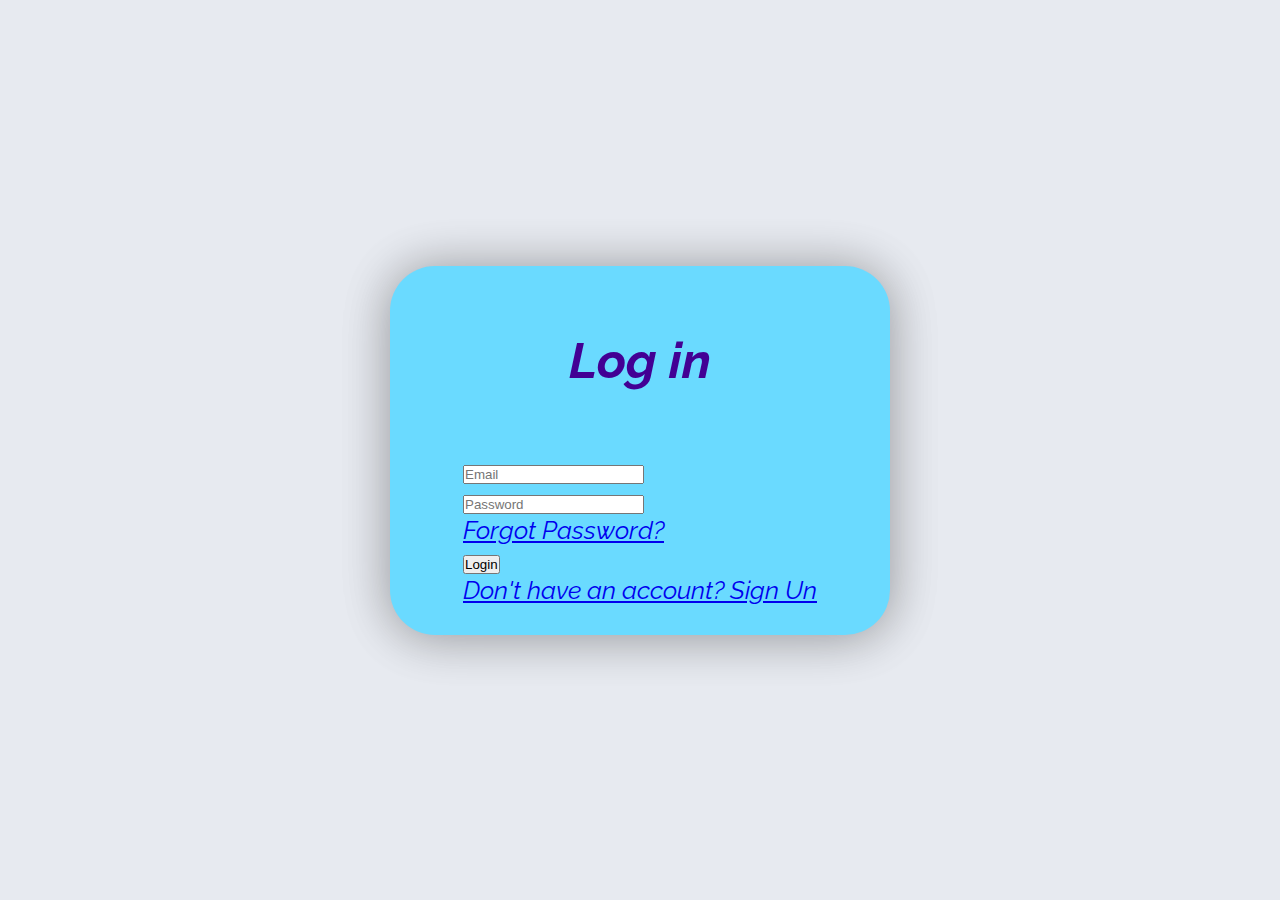
<file: Blue-Login-Screen/index.html>
<!DOCTYPE html>
<html lang="en">
<head>
    <meta charset="UTF-8">
    <meta http-equiv="X-UA-Compatible" content="IE=edge">
    <meta name="viewport" content="width=device-width, initial-scale=1.0">
    <title>Purple Login Screen</title>
    <link rel="stylesheet" href="blue-login-screen.css">
    <link rel="preconnect" href="https://fonts.googleapis.com">
    <link rel="preconnect" href="https://fonts.gstatic.com" crossorigin>
    <link href="https://fonts.googleapis.com/css2?family=Foldit:wght@100&family=Raleway:wght@300&display=swap" rel="stylesheet">
</head>
<body>
    <div class="container">
        <div class="login-cards">
            <div class="login-card">
                <div class="login-card-items">
                    <h1 class="login-tag">Log in</h1>
                    <form action="" class="form-items">
                        <input type="email" placeholder="Email">
                        <div class="password-item">
                            <input type="password" placeholder="Password">
                            <div class="forgot-password-item">
                                 <a href="#">Forgot Password?</a>
                            </div>
                        </div>
                        <button class="button-item" type="button">Login</button>
                        <div class="create-account-item">
                            <a href="#">Don't have an account? <span>Sign Un</span></a>
                        </div>
                    </form>
                </div>
            </div>
        </div>
    </div>
</body>
</html>
</file>
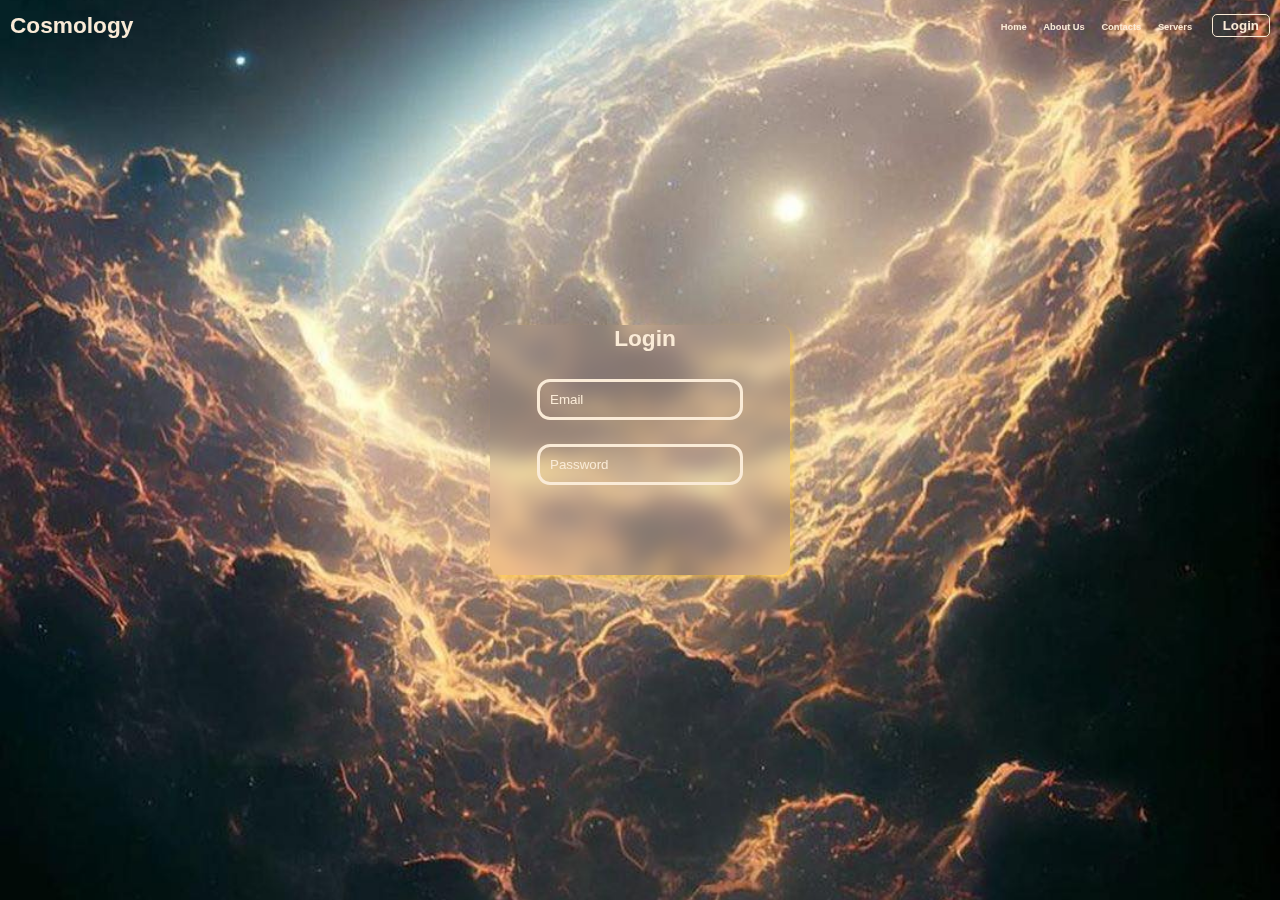
<file: Cosmology-Login-Screen/index.html>
<!DOCTYPE html>
<html lang="en">
<head>
    <meta charset="UTF-8">
    <meta http-equiv="X-UA-Compatible" content="IE=edge">
    <meta name="viewport" content="width=device-width, initial-scale=1.0">
    <title>Nabil Login Screen</title>
    <link rel="stylesheet" href="stylization.css">
</head>
<body>
    
    <header>
        <h2 class="logo">Cosmology</h2>
        <div class="links">
            <a href="#">Home</a>
            <a href="#">About Us</a>
            <a href="#">Contacts</a>
            <a href="#">Servers</a>
            <button class="buttonlogin">Login</button>
        </div>
    </header>
    <div class="box">
        <div>
            <h3 class="logo">Login</h3>
            
            <form action="#" class="palcEmail">
                <input type="email" placeholder="Email">
                <button class="button" type="submit">
                    <box-icon color='antiquewhite' name='lock-alt'></box-icon>
                </button>
            </form>
            <form action="#" class="palcEmail">
                <input type="password" placeholder="Password" maxlength="15">
                <button class="button" type="submit">
                    <box-icon color="antiquewhite" name='envelope'></box-icon>
                </button>
            </form>
        </div>
    </div>
</body>
</html>
</file>
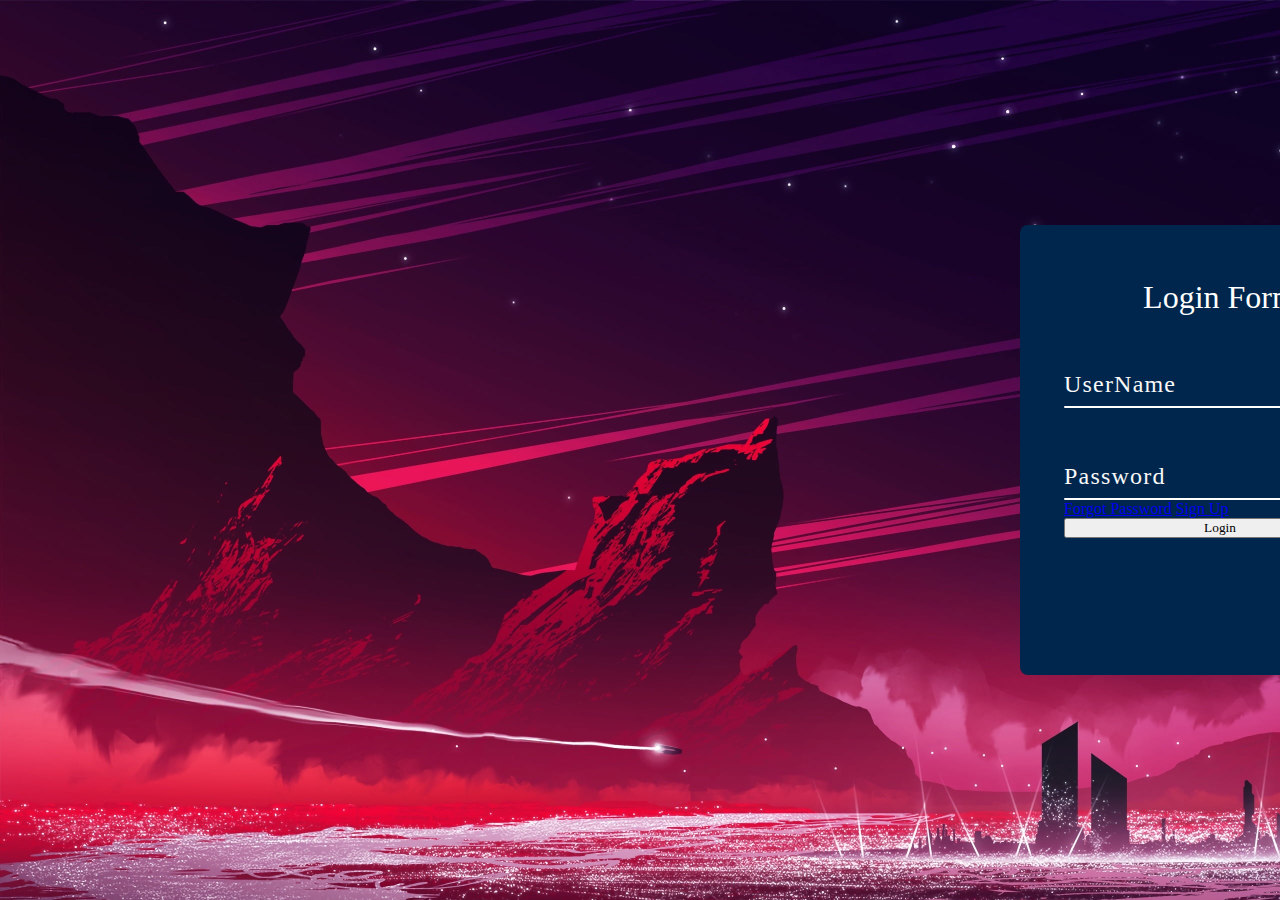
<file: Gradient-Border-Login-Screen/index.html>
<!DOCTYPE html>
<html lang="en">
<head>
    <meta charset="UTF-8">
    <meta http-equiv="X-UA-Compatible" content="IE=edge">
    <meta name="viewport" content="width=device-width, initial-scale=1.0">
    <title>Gradiant border login screen</title>
    <link rel="stylesheet" href="stylization.css">
</head>
<body>
    <div class="box">
        <form>
            <h2>Login Form</h2>
            <div class="inputBox">
                <input type="text" required="required">
                <span>UserName</span>
                <i></i>
            </div>
            <div class="inputBox">
                <input type="password" required="required">
                <span>Password</span>
                <i></i>
            </div>
            <div class="links">
                <a href="#">Forgot Password</a>
                <a href="#">Sign Up</a>
            </div>
            <input type="submit" value="Login">
        </form>
    </div>
</body>
</html>
</file>
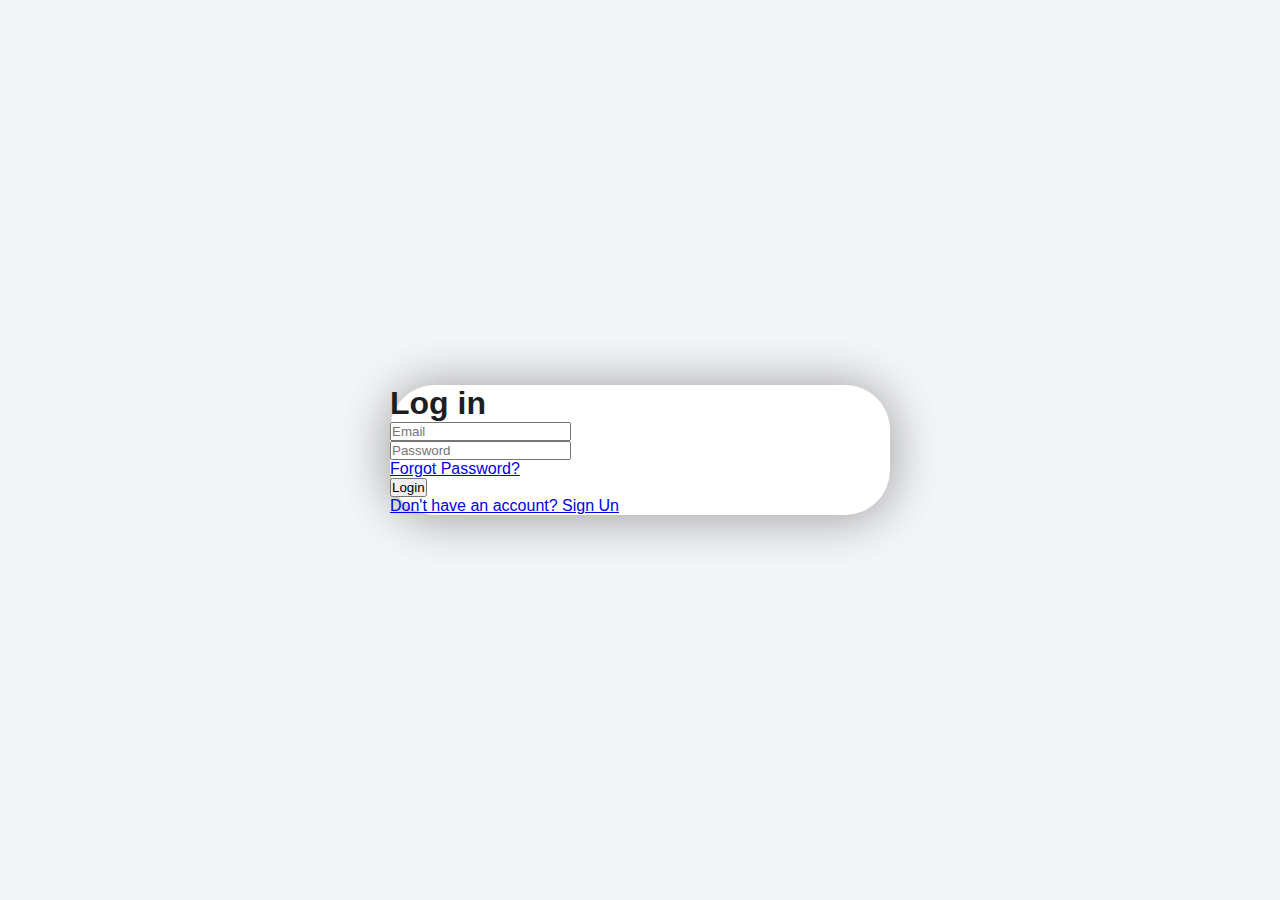
<file: Purple-Login-Screen/index.html>
<!DOCTYPE html>
<html lang="en">
<head>
    <meta charset="UTF-8">
    <meta http-equiv="X-UA-Compatible" content="IE=edge">
    <meta name="viewport" content="width=device-width, initial-scale=1.0">
    <title>Purple Login Screen</title>
    <link rel="stylesheet" href="purple-login-screen.css">
</head>
<body>
    <div class="container">
        <div class="login-cards">
            <div class="login-card">
                <div class="login-card-items">
                    <h1 class="login-tag">Log in</h1>
                    <form action="" class="form-items">
                        <input type="email" placeholder="Email">
                        <div class="password-item">
                            <input type="password" placeholder="Password">
                            <div class="forgot-password-item">
                                 <a href="#">Forgot Password?</a>
                            </div>
                        </div>
                        <button class="button-item" type="button">Login</button>
                        <div class="create-account-item">
                            <a href="#">Don't have an account? <span>Sign Un</span></a>
                        </div>
                    </form>
                </div>
            </div>
        </div>
    </div>
</body>
</html>
</file>
<file: Blue-Login-Screen/blue-login-screen.css>
*{
    margin: 0;
    padding: 0;
}

body{
    display: flex;
    align-items: center;
    justify-content: center;
    height: 100vh;
    background-color: #e7eaf0;
    color: #420094;
    font-family: 'Foldit', cursive;
    font-size: 25px;
    font-style: italic;
    
    font-family: 'Raleway', sans-serif;
}

.login-cards{
    display: flex;
    align-items: center;
    justify-content: center;
    gap: 150px;
}

.login-card{
    width: 500px;
    height: auto;
    background-color: #6adaff;
    box-shadow: 0 3px 50px 0 rgba(0, 0, 0, 0.2), 0 1px 50px 0 rgba(0, 0, 0, 0.19);
    border-radius: 45px;
}

.login-card-items{
    display: flex;
    align-items: center;
    justify-content: center;
    flex-direction: column;
    gap: 65px;
    margin: 65px 30px 30px;
    width: auto;
    height: auto;
}
</file>
<file: Cosmology-Login-Screen/stylization.css>
*{
    margin: 0;
    padding: 0;
    box-sizing: border-box;
}

body{
    font-size: 15pt;
    display: flex;
    justify-content: center;
    align-items: center;
    font-family: Arial, Helvetica, sans-serif;
    background: url(/Nabil-Login-Screen/images/cosmos2.jpg);
    background-size: cover;
    background-position: center;
    height: 100vh;
}

header{
    font-size: 7pt;
    display: flex;
    justify-content: space-between;
    align-items: center;
    position: fixed;
    top: 0;
    width: 100%;
    height: 50px;
}

.links a{
    text-align: center;
    position: relative;
    padding-left: 7px;
    padding-right: 7px;
    text-decoration: none;
    color: antiquewhite;
    font-weight: 600;
    text-transform: capitalize;
}

.links a::after{
    content: '';
    position: absolute;
    left: 0;
    bottom: -10px;
    background: antiquewhite;
    height: 1px;
    width: 0%;
    transition: transform 0.5s;
    transform: scaleX(1);
}

.links a:hover:after{
    width: 100%;
    transform: scaleX(1);
}

.buttonlogin{
    margin: 10px;
    background: none;
    padding: 3px 10px;
    border-radius: 5px;
    font-size: 10pt;
    font-weight: 900;
    color: antiquewhite;
    border: 1px solid antiquewhite;
    transition: 1s;
}

.buttonlogin:hover{
    background-color: antiquewhite;
    color: #FF3D3D94;
    border: 1px solid #FF3D3D94;
}

header .logo{
    font-size: 17pt;
    margin-left: 10px;
    color: antiquewhite;
    font-weight: 900;
    text-align: center;
}

.box{
    border: none;
    outline: none;
    border-radius: 11px;
    backdrop-filter: blur(10px);
    box-shadow: 3px 3px 5px #ffcb3d94;
    width: 300px;
    height: 250px;
}

.box .logo{
    font-size: 17pt;
    margin-left: 10px;
    color: antiquewhite;
    font-weight: 900;
    text-align: center;
    margin-bottom: 30px;
}

.palcEmail{
    display: flex;
    align-items: center;
    justify-content: center;
    margin-bottom: 30px;
    position: relative;
}

.palcEmail::after{
    content: '';
    position: absolute;
    left: 20px;
    bottom: -11px;
    background: antiquewhite;
    height: 1px;
    width: 0%;
    transition: transform 0.5s;;
    transform: scaleX(0);
}

.palcEmail:hover:after{
    width: 86%;
    transform: scale(1);
}

.palcEmail input{
    width: 200px;
    background: transparent;
    border: none;
    outline-style: solid;
    border-radius: 10px;
    color: antiquewhite;
    padding: 10px;
}

.palcEmail input:focus{
   outline: solid;
}

.palcEmail button{
    background-color: none;
    border: none;
}

.palcEmail input::placeholder{
    color: antiquewhite;
}
</file>
<file: Gradient-Border-Login-Screen/stylization.css>
*{
    margin: 0;
    padding: 0;
    box-sizing: border-box;
    font-family: 'Times New Roman', Times, serif;
}

body{
    background-image: url(/Gradient-Border-Login-Screen/images/background.jpg);
    display: flex;
    justify-content: center;
    align-items: center;
    min-height: 100vh;
}

.box{
    position: relative;
    width: 400px;
    height: 450px;
    left: 580px;  
    background: #00264D;
    border-radius: 8px;
    overflow: hidden;
}

.box form{
    position: absolute;
    inset: 4px;
    background: #00264D;
    border-radius: 10px;
    padding: 50px 40px;
    z-index: 2;
    display: flex;
    flex-direction: column;
}

.box form h2{
    font-family: Cambria, Cochin, Georgia, Times, 'Times New Roman', serif;
    color: #fff;
    font-size: 2em;
    font-weight: 500;
    text-align: center;
    letter-spacing: 0.1;
}

.box form .inputBox{
    position: relative;
    width: 320px;
    margin-top: 35px;
    border-radius: 30px;
}

.box form .inputBox input{
    position: relative;
    width: 100%;
    padding: 20px 10px 10px;
    background: transparent;
    outline: none;
    border: none;
    box-shadow: none;
    columns: #23242a;
    font-size: 1.5em;
    letter-spacing: 0.05em;
    transition: 0.5s;
    z-index: 10;
}

.box form .inputBox span{
    position: absolute;
    left: 0;
    padding: 20px 0px 10px;
    pointer-events: none;
    color: #f8f8f8;
    font-size: 1.5em;
    letter-spacing: 0.05em;
    transition: 0.5s;
}

.box form .inputBox input:valid ~ span,
.box form .inputBox input:focus ~span{
    color: #fff;
    font-size: 0.75em;
    transform: translateY(-34px);
}

.box form .inputBox i{
    position: absolute;
    left: 0;
    bottom: 0;
    width: 100%;
    height: 2px;
    background-color: #fff;
    border-radius: 4px;
    overflow: hidder;
    transition: 0.5s;
    pointer-events: none;
}

.box form .inputBox input:valid ~ i,
.box form .inputBox input:focus ~ i{
    height: 44px;
}

.box form .link{
    display: flex;
    justify-content: space-between;
}

.box form .link a{
    margin: 10px 0;
    font-size: 1em;
    color: #8f8f8f;
    text-decoration: none;
}
</file>
<file: Purple-Login-Screen/purple-login-screen.css>
*{
    margin: 0;
    padding: 0;
}

body{
    display: flex;
    align-items: center;
    justify-content: center;
    height: 100vh;
    background-color: #f3f4f6;
    color: #1d1e22;
    font-family: 'Raleway', sans-serif;
}

.login-cards{
    display: flex;
    align-items: center;
    justify-content: center;
    gap: 150px;
}

.login-card{
    width: 500px;
    height: auto;
    background-color: #fff;
    box-shadow: 0 3px 50px 0 rgba(0, 0, 0, 0.2), 0 1px 50px 0 rgba(0, 0, 0, 0.19);
    border-radius: 45px;
}
</file>
